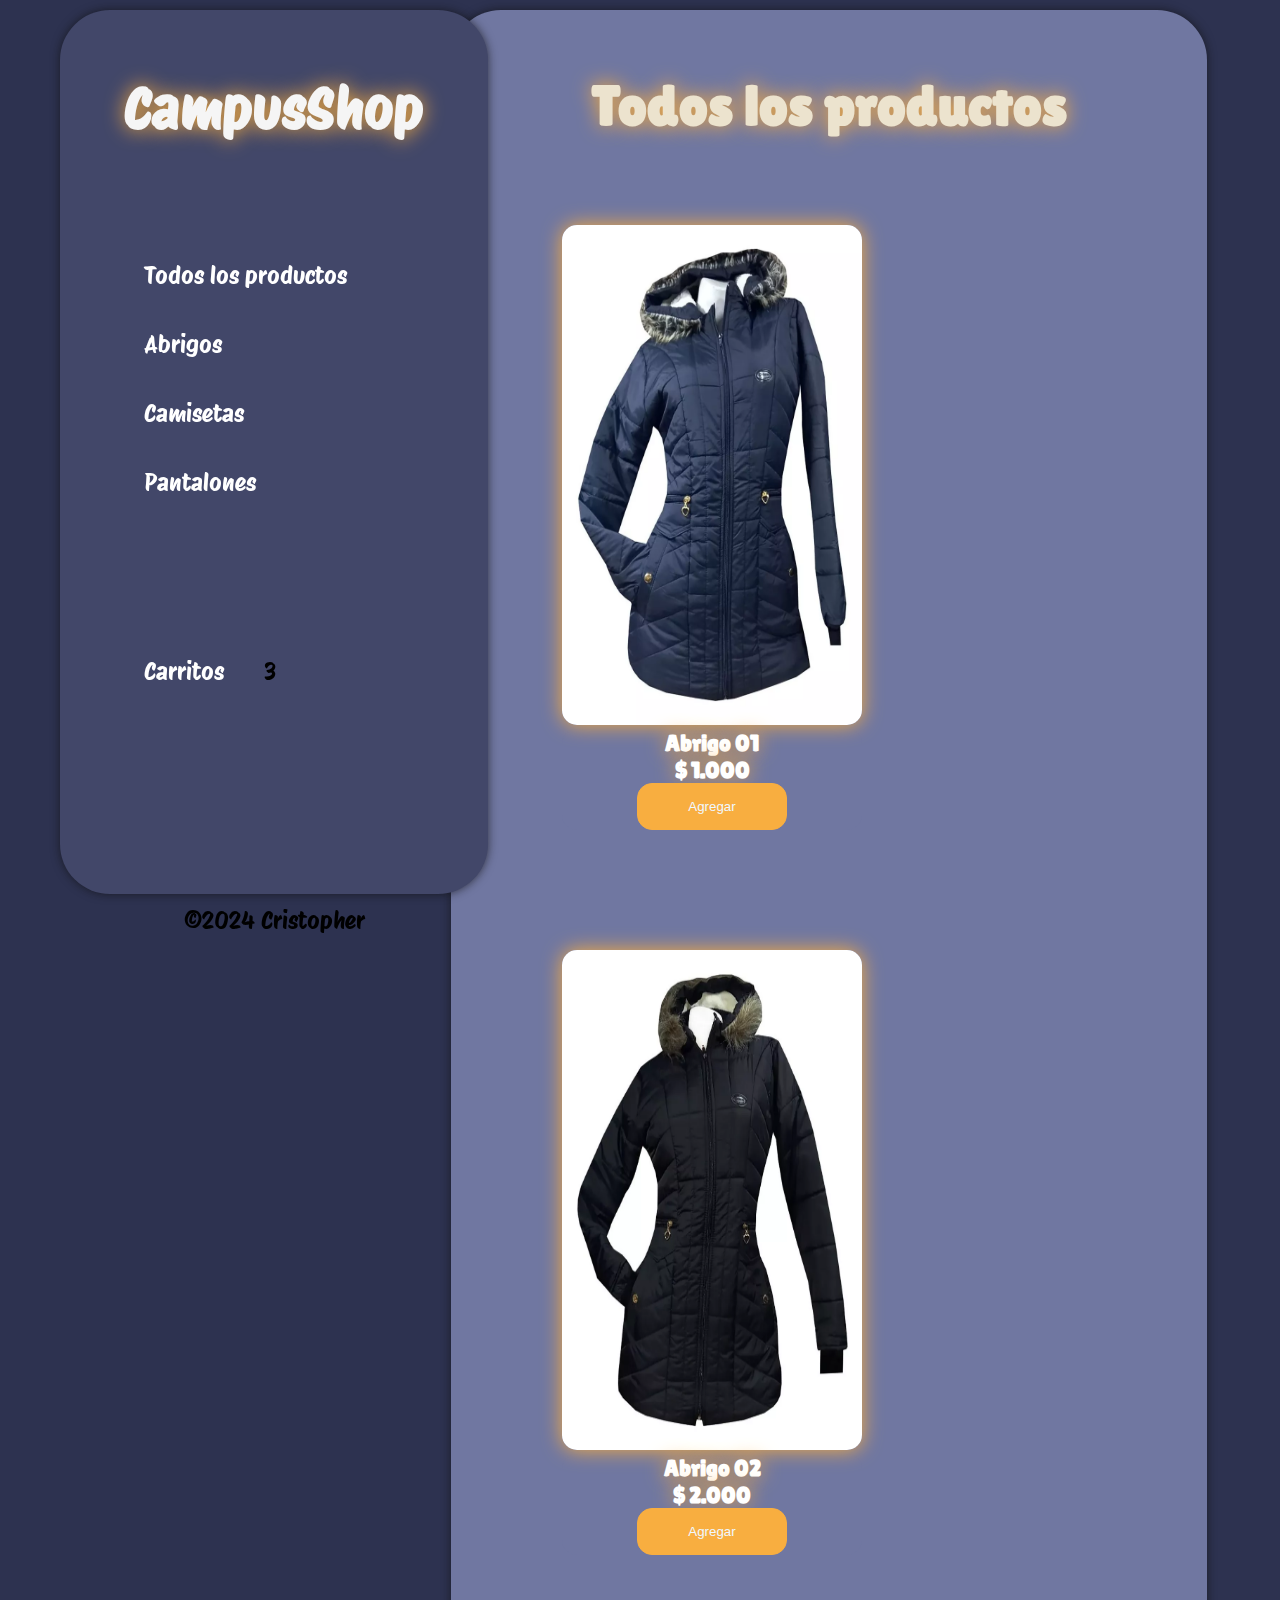
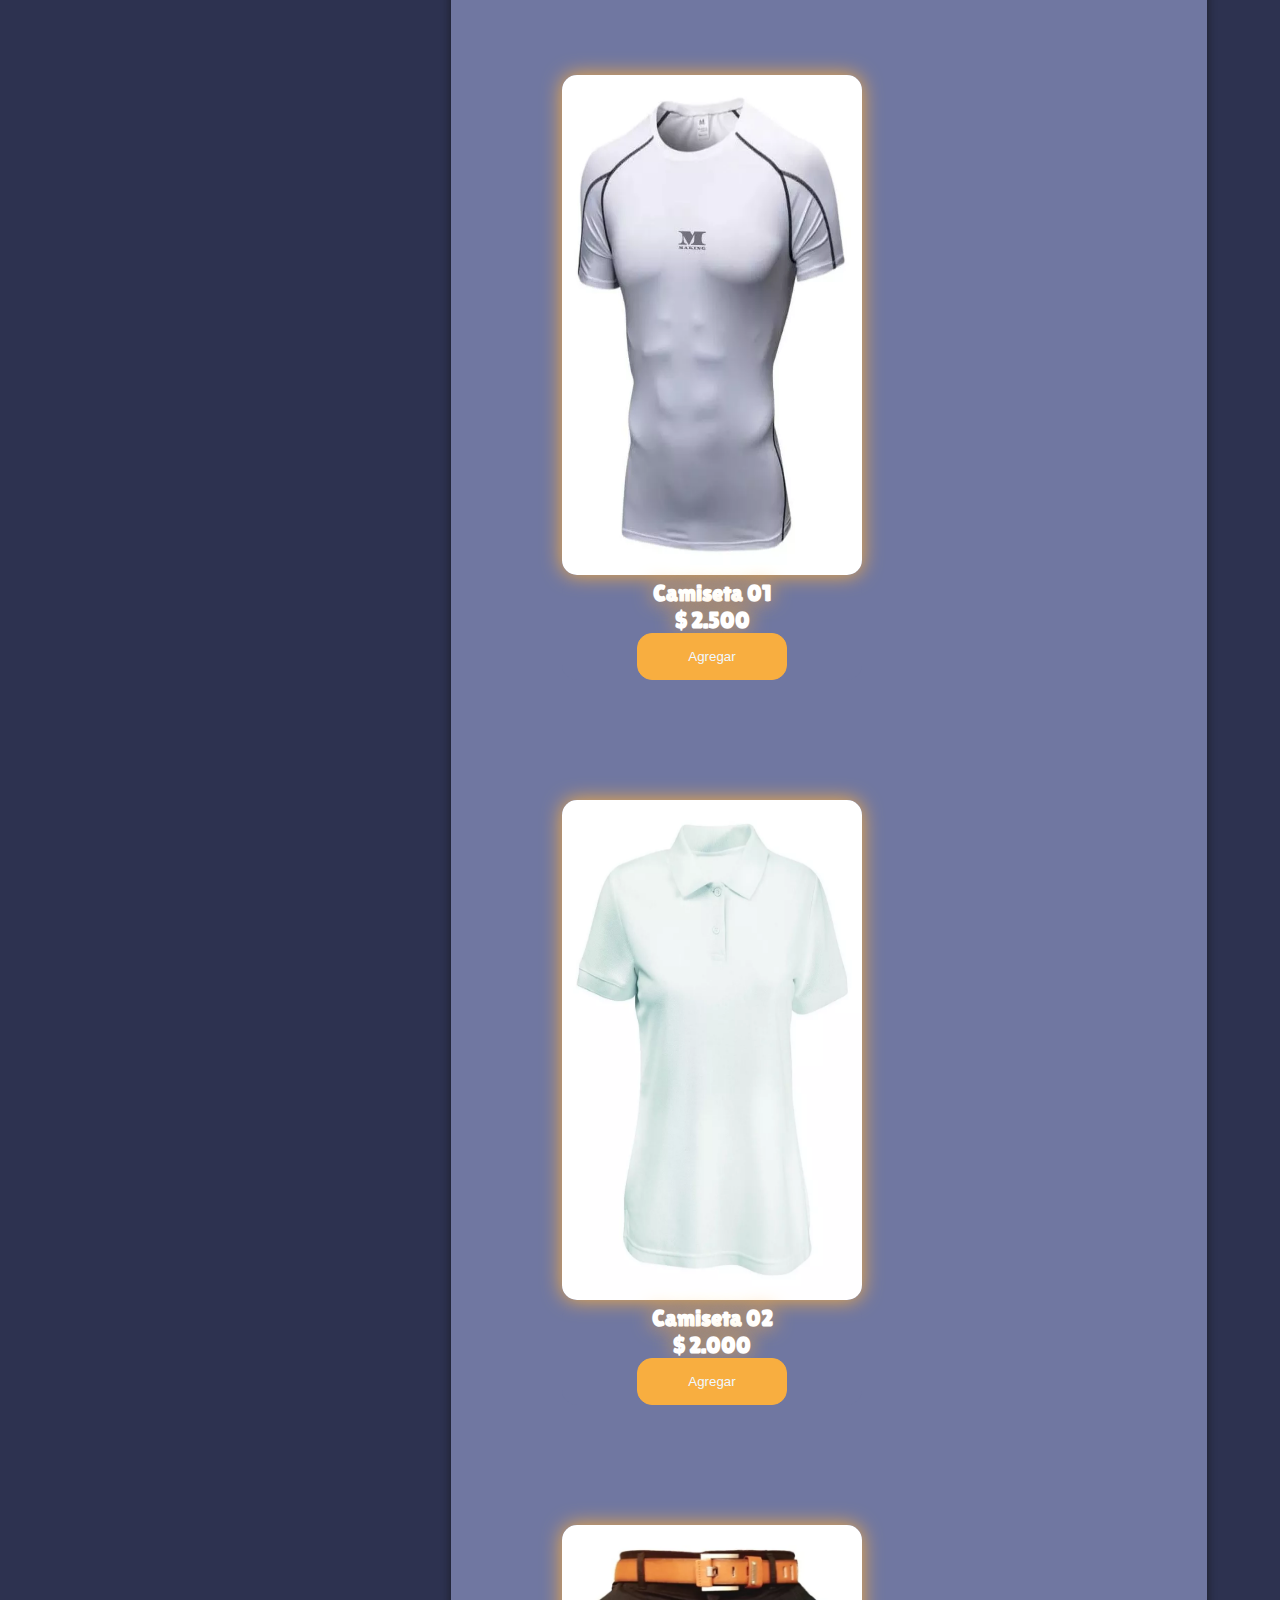
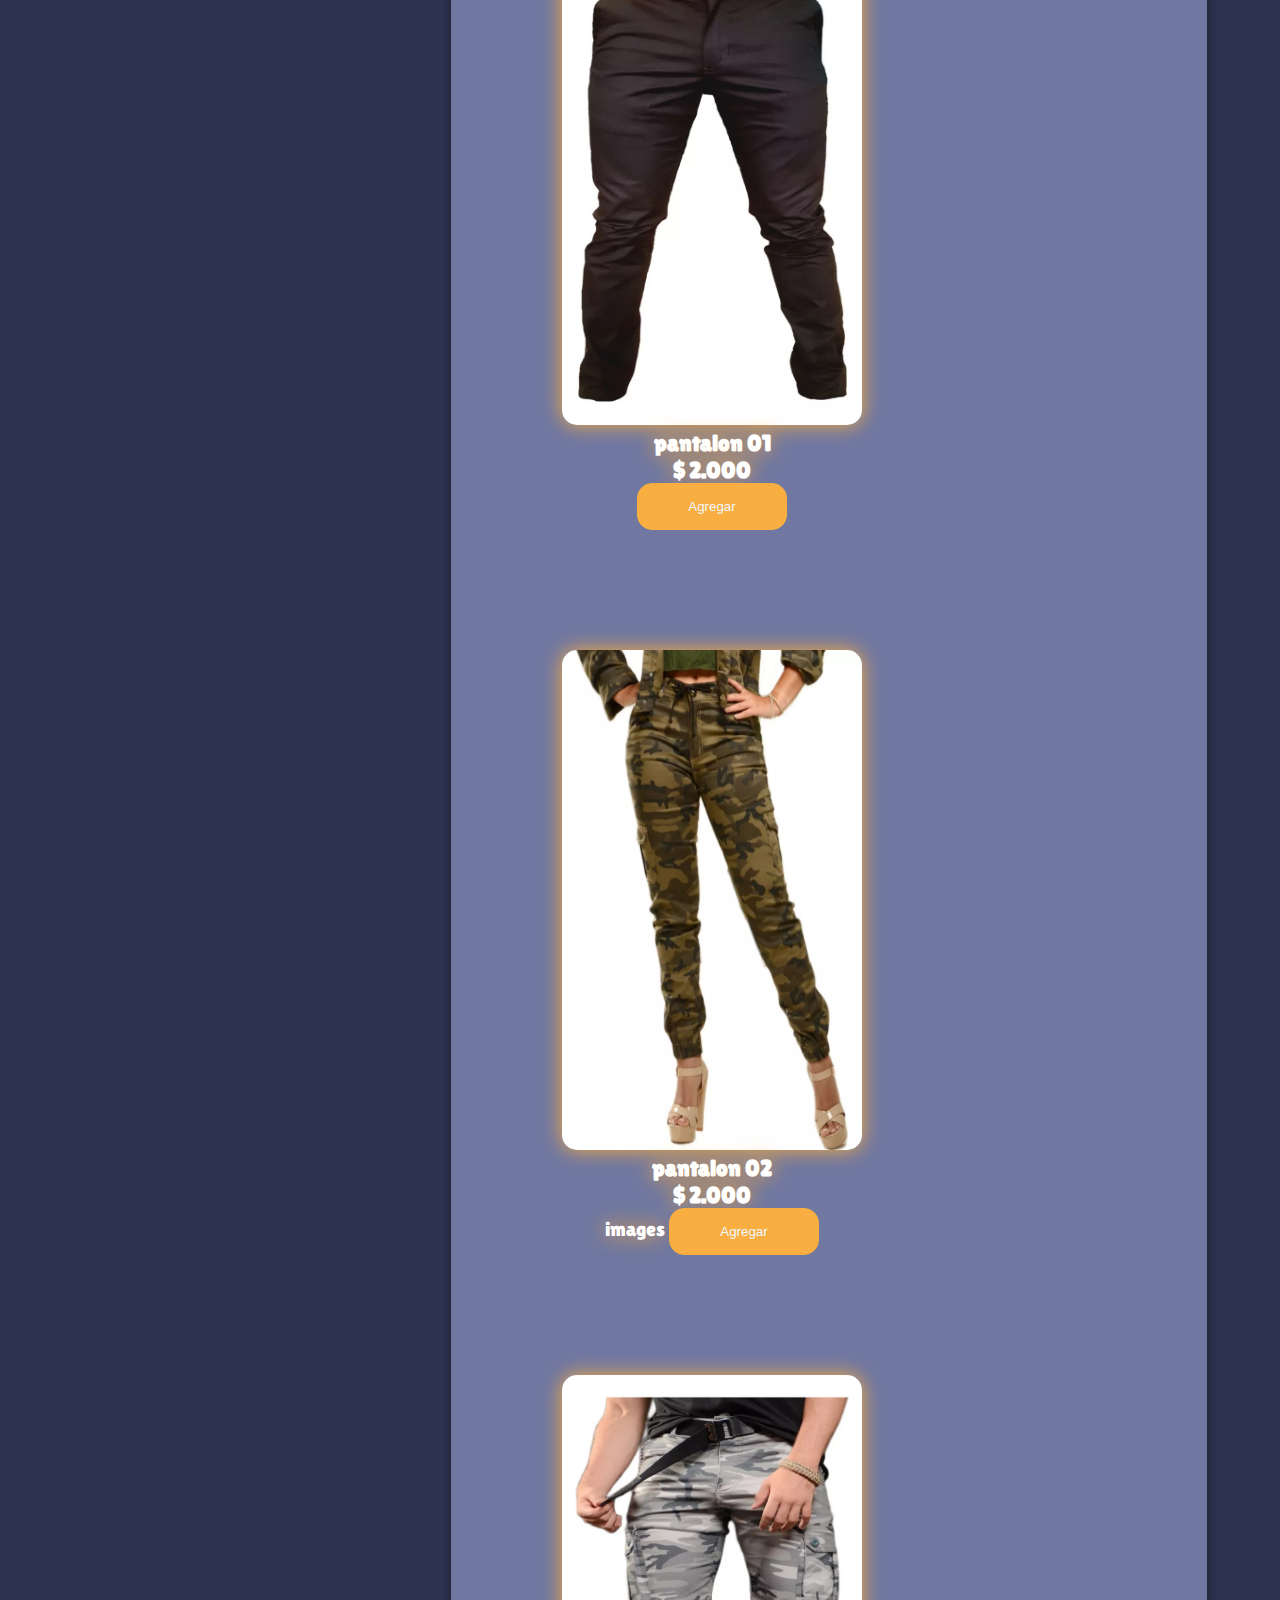
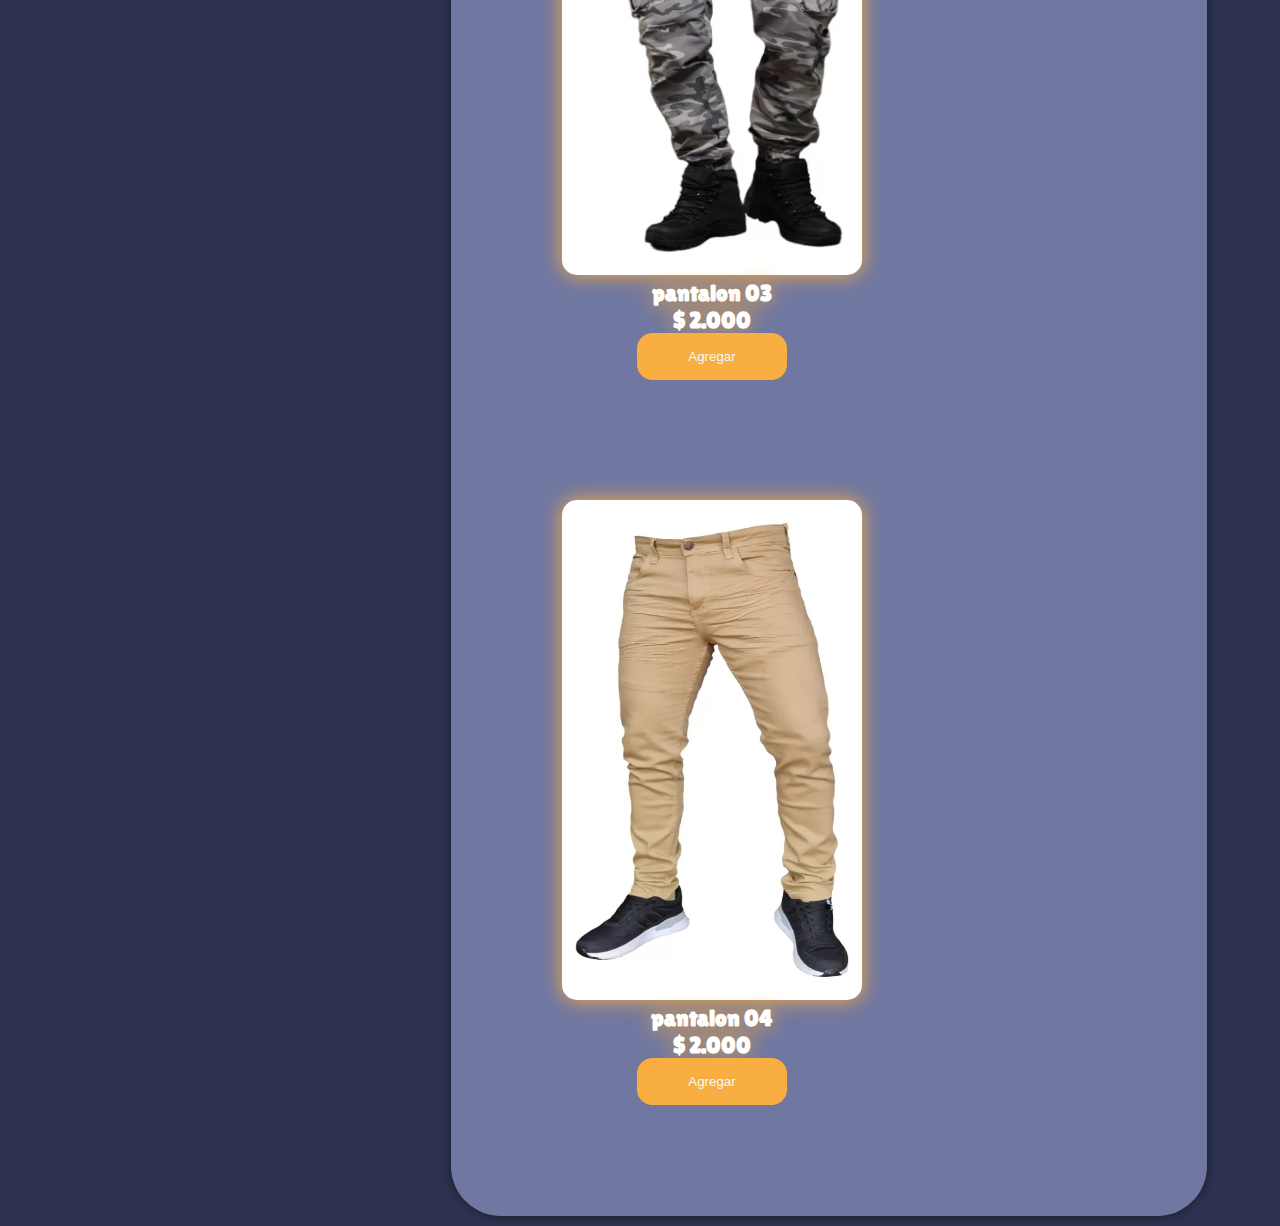
<file: index.html>
<!DOCTYPE html>
<html lang="en">
<head>
    <meta charset="UTF-8">
    <meta name="viewport" content="width=device-width, initial-scale=1.0">
    <!-- !STYLES CSS -->
    <link rel="stylesheet" href="css/styles.css">
    <!-- !FONT -->
    <link rel="preconnect" href="https://fonts.googleapis.com">
    <link rel="preconnect" href="https://fonts.gstatic.com" crossorigin>
    <link href="https://fonts.googleapis.com/css2?family=Protest+Riot&display=swap" rel="stylesheet">
    <!-- !FONT -->
    <link rel="preconnect" href="https://fonts.googleapis.com">
    <link rel="preconnect" href="https://fonts.gstatic.com" crossorigin>
    <link href="https://fonts.googleapis.com/css2?family=Lilita+One&family=Protest+Riot&display=swap" rel="stylesheet">
    <title>CampusShop</title>
</head>
<body>

    <!-- !ASIDE LEFT -->
    <section id="aside-left">
        <!--TODO: CAMPUSHOP -->
        <div class="campus-shop">
            <h1>CampusShop</h1>
            <ul class="navbar">
                <li><a href="index.html">Todos los productos</a></li>
                <li><a href="pages/coats.html">Abrigos</a></li>
                <li><a href="pages/shirts.html">Camisetas</a></li>
                <li><a href="pages/pants.html">Pantalones</a></li>
            </ul>
        </div>

        <div class="foot">
            <div class="footers">
                <ul>
                    <li><a href="pages/cart.html">Carritos</a></li>
                    <li>3</li>
                </ul>
                <p>&copy;2024 Cristopher</p><br>
            </div>
        </div>
        
    </section>

    <!-- !ALL PRODUCTS -->
    <section id="products">
        <h1>Todos los productos</h1>

        <!--TODO: ALL PRODUCT -->

        <div class="container-products all-products">

            <div class="product">
                <!-- Coats -->
                <div class="image">
                    <img src="images/abrigo01.webp" alt="abrigo">
                </div>

                <div class="text-image">
                    <h3>Abrigo 01</h3>
                    <h3>$ 1.000</h3>
                    <button>Agregar</button>
                </div>
            </div>

            <div class="product">

                <div class="image">
                    <img src="images/abrigo02.webp" alt="abrigo">
                </div>

                <div class="text-image">
                    <h3>Abrigo 02</h3>
                    <h3>$ 2.000</h3>
                    <button>Agregar</button>
                </div>
            </div>

            <!-- T-SHIRTS -->
            <div class="product">

                <div class="image">
                    <img src="images/camiseta01.webp" alt="camiseta">
                </div>

                <div class="text-image">
                    <h3>Camiseta 01</h3>
                    <h3>$ 2.500</h3>
                    <button>Agregar</button>
                </div>
            </div>

            <div class="product">

                <div class="image">
                    <img src="images/camiseta02.webp" alt="camiseta">
                </div>
                <div class="text-image">
                    <h3>Camiseta 02</h3>
                    <h3>$ 2.000</h3>
                    <button>Agregar</button>
                </div>
            </div>

            <!-- PANTS -->
            <div class="product">

                <div class="image">
                    <img src="images/pantalon01.webp" alt="pantalon">
                </div>

                <div class="text-image">
                    <h3>pantalon 01</h3>
                    <h3>$ 2.000</h3>
                    <button>Agregar</button>
                </div>
            </div>

            <div class="product">

                <div class="image">
                    <img src="images/pantalon02.webp" alt="pantalon">
                </div>

                <div class="text-image">
                    <h3>pantalon 02</h3>
                    <h3>$ 2.000</h3>images
                    <button>Agregar</button>
                </div>
            </div>

            <div class="product">

                <div class="image">
                    <img src="images/pantalon03.webp" alt="pantalon">
                </div>

                <div class="text-image">
                    <h3>pantalon 03</h3>
                    <h3>$ 2.000</h3>
                    <button>Agregar</button>
                </div>
            </div>

            <div class="product">

                <div class="image">
                    <img src="images/pantalon04.webp" alt="pantalon">
                </div>  

                <div class="text-image">
                    <h3>pantalon 04</h3>
                    <h3>$ 2.000</h3>
                    <button>Agregar</button>
                </div>
            </div>
        </div>
    </section>

    <script src="js/script.js"></script>    

</body>
</html>
</file>
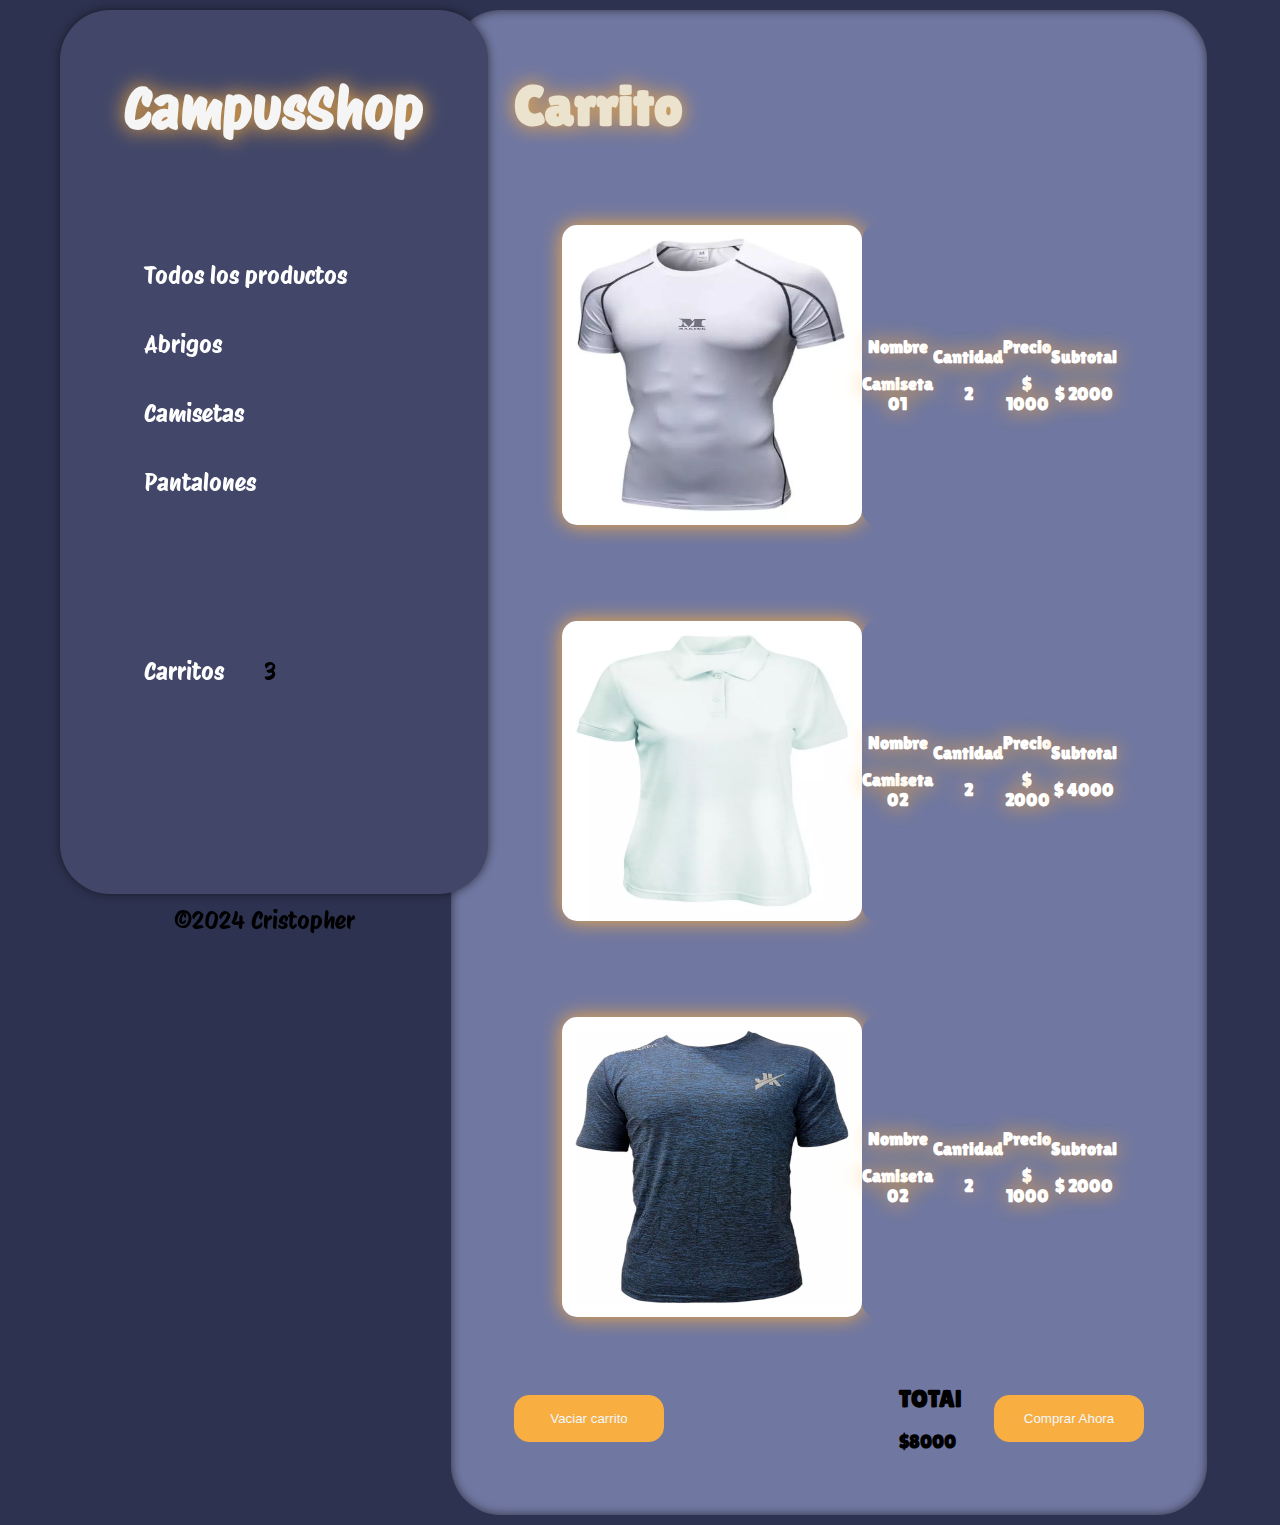
<file: pages/cart.html>
<!DOCTYPE html>
<html lang="en">
<head>
    <meta charset="UTF-8">
    <meta name="viewport" content="width=device-width, initial-scale=1.0">
    <!-- !STYLES CSS -->
    <link rel="stylesheet" href="../css/carrito.css">
    <!-- !FONT -->
    <link rel="preconnect" href="https://fonts.googleapis.com">
    <link rel="preconnect" href="https://fonts.gstatic.com" crossorigin>
    <link href="https://fonts.googleapis.com/css2?family=Protest+Riot&display=swap" rel="stylesheet">
    <!-- !FONT -->
    <link rel="preconnect" href="https://fonts.googleapis.com">
    <link rel="preconnect" href="https://fonts.gstatic.com" crossorigin>
    <link href="https://fonts.googleapis.com/css2?family=Lilita+One&family=Protest+Riot&display=swap" rel="stylesheet">
    <title>CampusShop</title>
</head>
<body>

    <!-- !ASIDE LEFT -->
    <section id="aside-left">
        <!--TODO: CAMPUSHOP -->
        <div class="campus-shop">
            <h1>CampusShop</h1>
            <ul class="navbar">
                <li><a href="../index.html">Todos los productos</a></li>
                <li><a href="coats.html">Abrigos</a></li>
                <li><a href="shirts.html">Camisetas</a></li>
                <li><a href="pants.html">Pantalones</a></li>
            </ul>
        </div>

        <div class="foot">
            <div class="footers">
                <ul>
                    <li><a href="cart.html">Carritos</a></li>
                    <li>3</li>
                </ul>
                <p>&copy;2024 Cristopher</p>
            </div>
        </div>
    </section>

    <!-- !ALL PRODUCTS -->
    <section id="products">
        <h1>Carrito</h1>

        <!--TODO: ALL PRODUCT -->

        <div class="container-products all-products">

            <div class="product">
                <!-- Cart -->
                <div class="image">
                    <img src="../images/camiseta01.webp" alt="camiseta">
                </div>

                <div class="text-image">
                    <div class="name">
                        <h3>Nombre</h3><br>
                        <h3>Camiseta 01</h3>
                    </div>
                    <div class="cantidad">
                        <h3>Cantidad</h3><br>
                        <h3>2</h3>
                    </div>
                    <div class="precio">
                        <h3>Precio</h3><br>
                        <h3>$ 1000</h3>
                    </div>
                    <div class="subtotal">
                        <h3>Subtotal</h3><br>
                        <h3>$ 2000</h3>
                    </div>
                </div>
            </div>

            <div class="product">

                <div class="image">
                    <img src="../images/camiseta02.webp" alt="camiseta">
                </div>

                <div class="text-image">
                    <div class="name">
                        <h3>Nombre</h3><br>
                        <h3>Camiseta 02</h3>
                    </div>
                    <div class="cantidad">
                        <h3>Cantidad</h3><br>
                        <h3>2</h3>
                    </div>
                    <div class="precio">
                        <h3>Precio</h3><br>
                        <h3>$ 2000</h3>
                    </div>
                    <div class="subtotal">
                        <h3>Subtotal</h3><br>
                        <h3>$ 4000</h3>
                    </div>
                </div>
            </div>

            <div class="product">

                <div class="image">
                    <img src="../images/camiseta03.webp" alt="camiseta">
                </div>

                <div class="text-image">
                    <div class="name">
                        <h3>Nombre</h3><br>
                        <h3>Camiseta 02</h3>
                    </div>
                    <div class="cantidad">
                        <h3>Cantidad</h3><br>
                        <h3>2</h3>
                    </div>
                    <div class="precio">
                        <h3>Precio</h3><br>
                        <h3>$ 1000</h3>
                    </div>
                    <div class="subtotal">
                        <h3>Subtotal</h3><br>
                        <h3>$ 2000</h3>
                    </div>
                </div>
            </div>

        </div>
        <div class="foot">

            <div class="empty">
                <button>Vaciar carrito</button>
            </div>

            <div class="total">
                <div class="costo">
                    <h2>TOTAl</h2><br>
                    <h3>$8000</h3>
                </div>

                <div class="buy">
                    <button>Comprar Ahora</button>
                </div>
            </div>
        </div>
    </section>
    <script src="../js/script.js"></script>
</body>
</html>
</file>
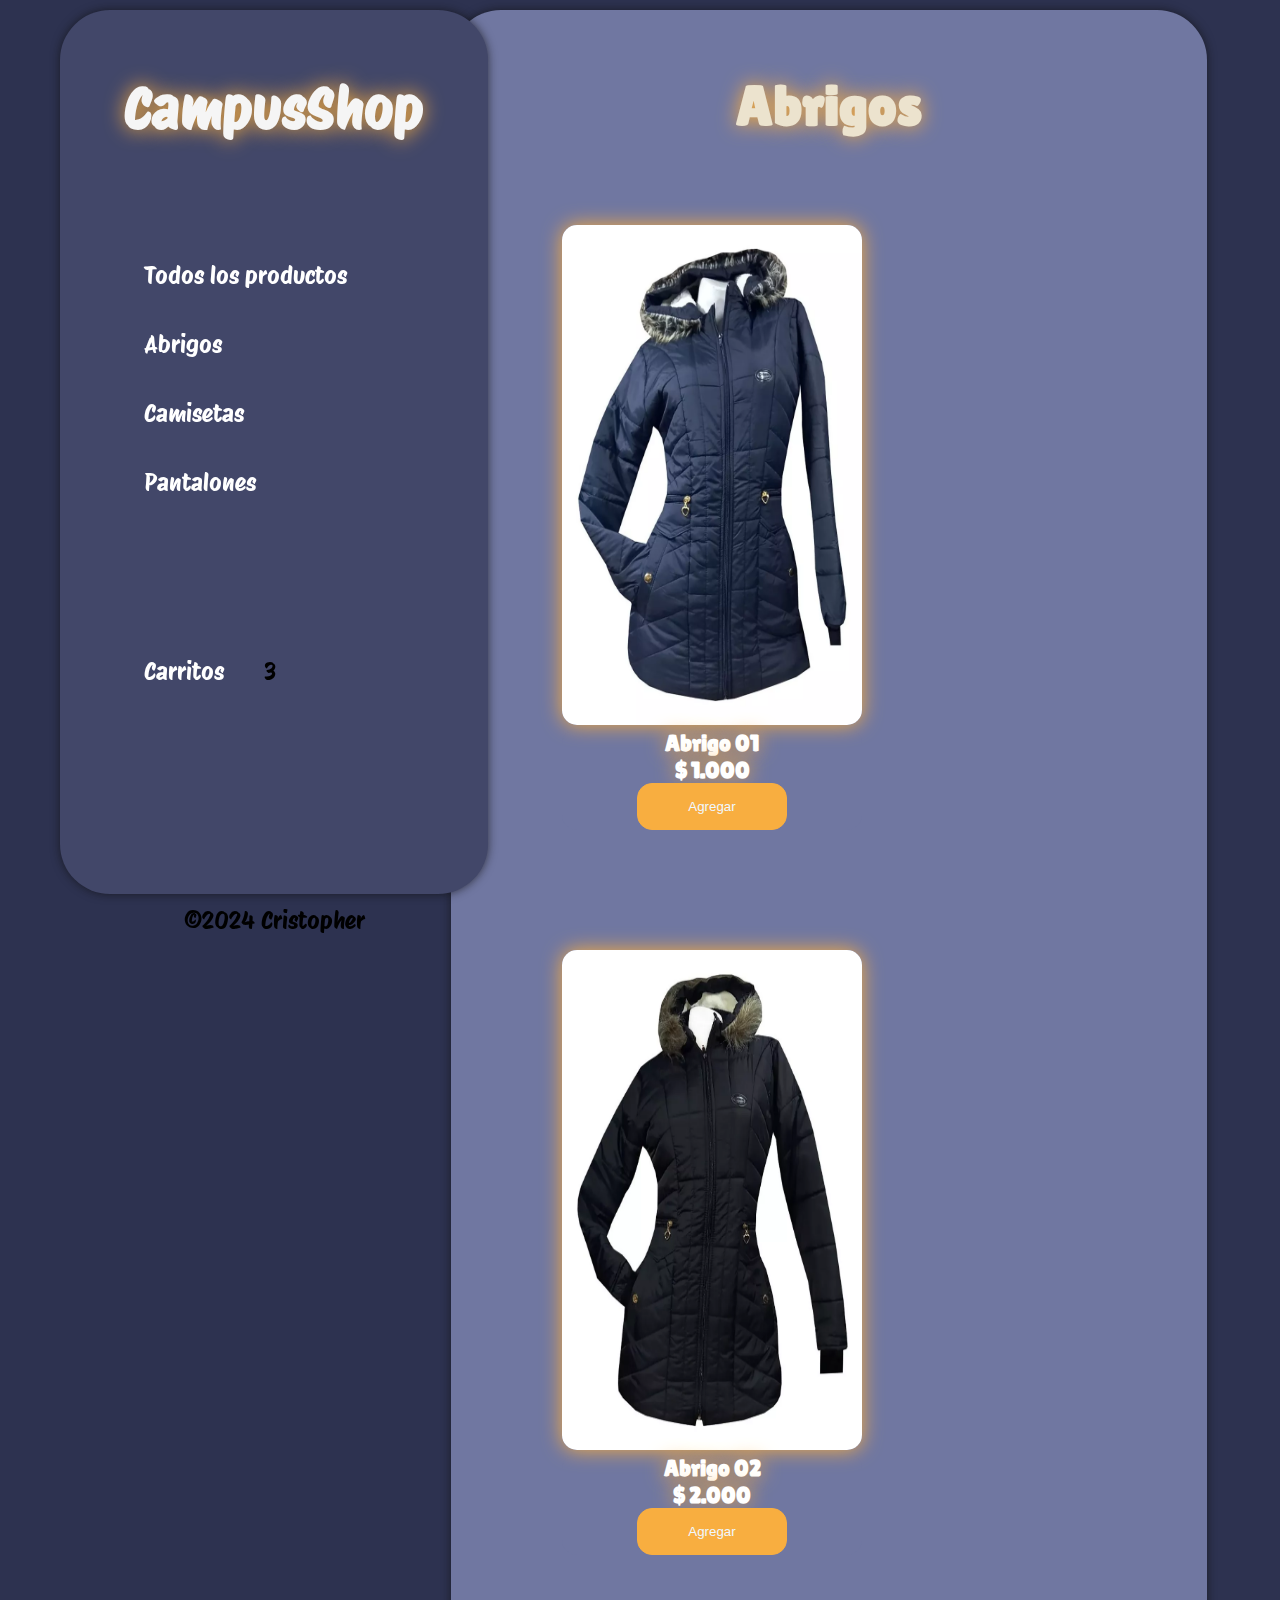
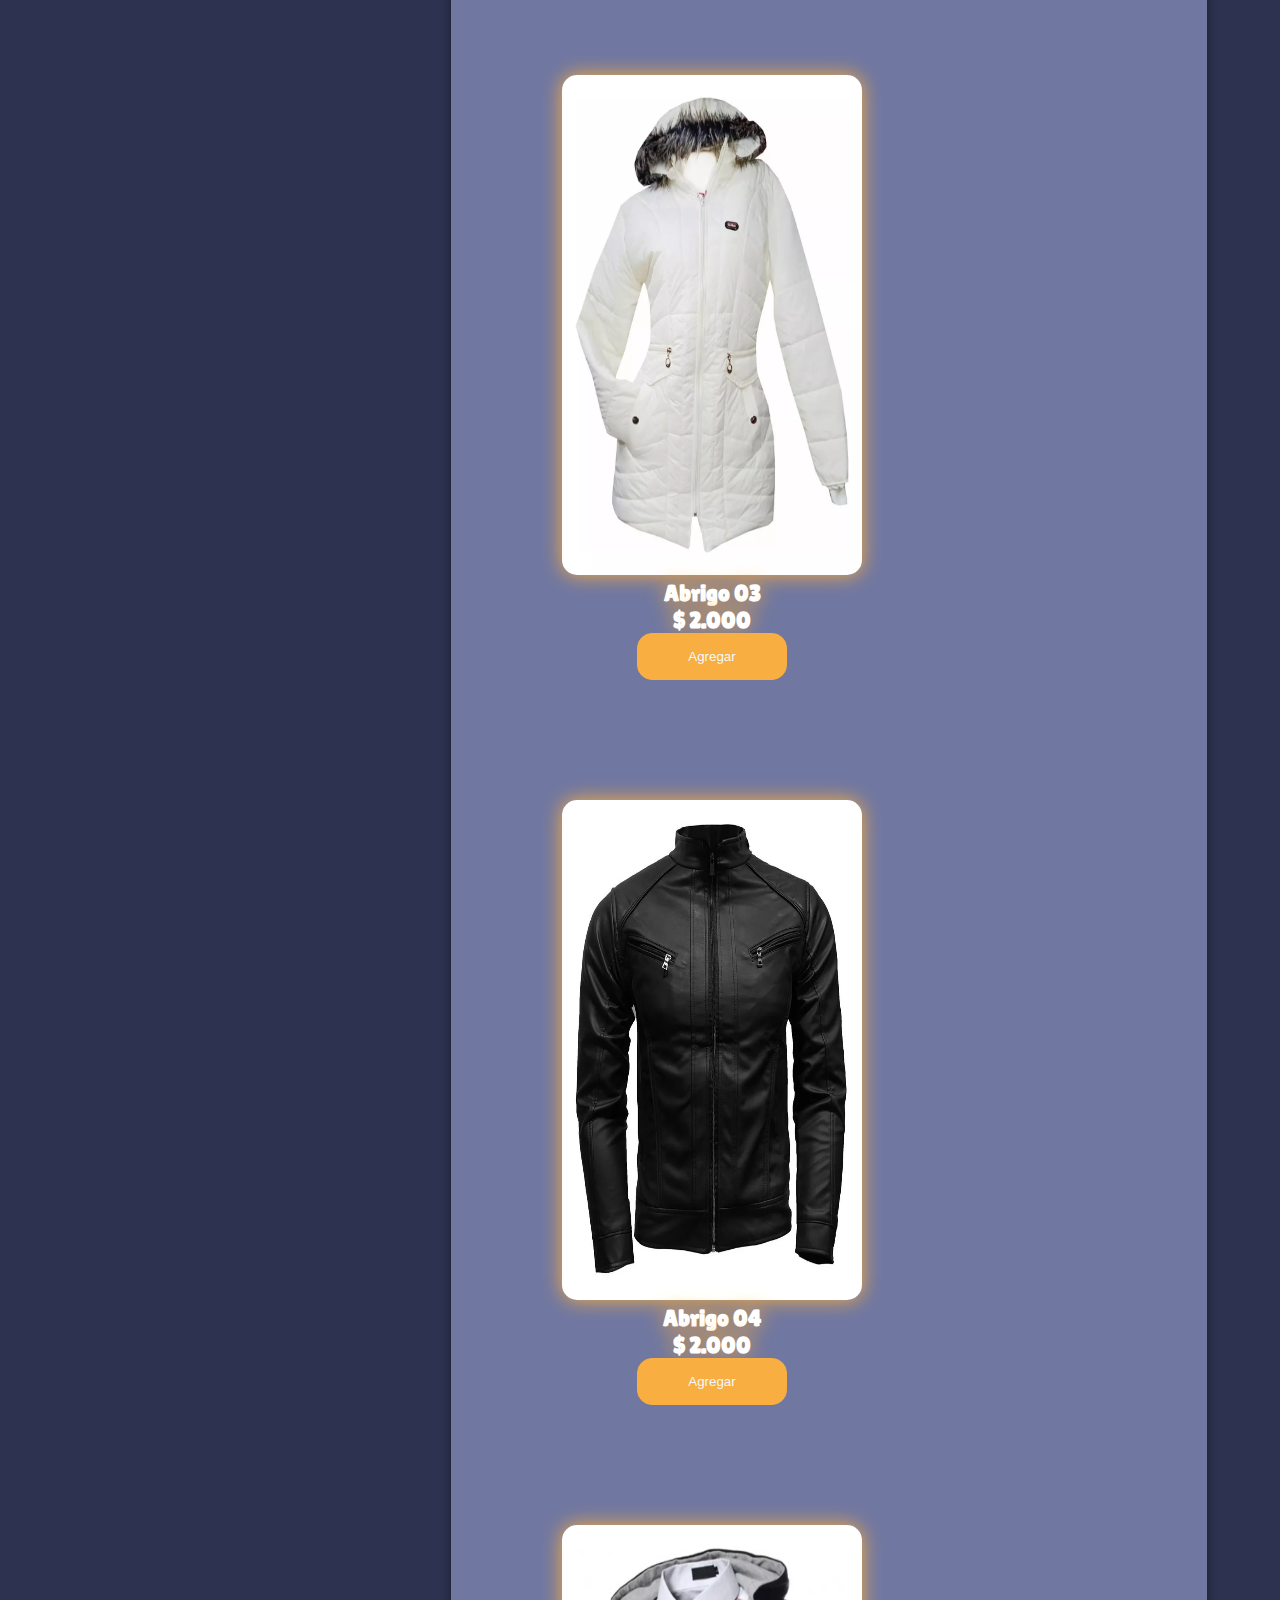
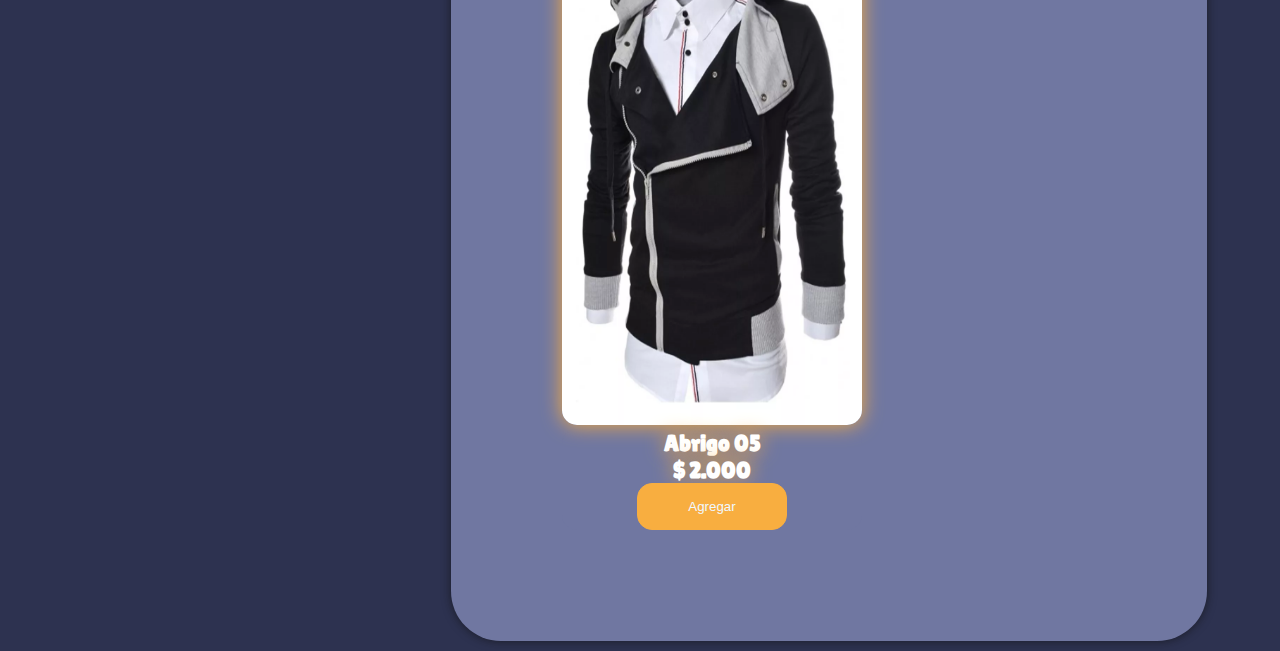
<file: pages/coats.html>
<!DOCTYPE html>
<html lang="en">
<head>
    <meta charset="UTF-8">
    <meta name="viewport" content="width=device-width, initial-scale=1.0">
    <!-- !STYLES CSS -->
    <link rel="stylesheet" href="../css/styles.css">
    <!-- !FONT -->
    <link rel="preconnect" href="https://fonts.googleapis.com">
    <link rel="preconnect" href="https://fonts.gstatic.com" crossorigin>
    <link href="https://fonts.googleapis.com/css2?family=Protest+Riot&display=swap" rel="stylesheet">
    <!-- !FONT -->
    <link rel="preconnect" href="https://fonts.googleapis.com">
    <link rel="preconnect" href="https://fonts.gstatic.com" crossorigin>
    <link href="https://fonts.googleapis.com/css2?family=Lilita+One&family=Protest+Riot&display=swap" rel="stylesheet">
    <title>CampusShop</title>
</head>
<body>

    <!-- !ASIDE LEFT -->
    <section id="aside-left">
        <!--TODO: CAMPUSHOP -->
        <div class="campus-shop">
            <h1>CampusShop</h1>
            <ul class="navbar">
                <li><a href="../index.html">Todos los productos</a></li>
                <li><a href="coats.html">Abrigos</a></li>
                <li><a href="shirts.html">Camisetas</a></li>
                <li><a href="pants.html">Pantalones</a></li>
            </ul>
        </div>

        <div class="foot">
            <div class="footers">
                <ul>
                    <li><a href="cart.html">Carritos</a></li>
                    <li>3</li>
                </ul>
                <p>&copy;2024 Cristopher</p>
            </div>
        </div>
    </section>

    <!-- !ALL PRODUCTS -->
    <section id="products">
        <h1>Abrigos</h1>

        <!--TODO: ALL PRODUCT -->

        <div class="container-products all-products">

            <div class="product">
                <!-- Coats -->
                <div class="image">
                    <img src="../images/abrigo01.webp" alt="abrigo">
                </div>

                <div class="text-image">
                    <h3>Abrigo 01</h3>
                    <h3>$ 1.000</h3>
                    <button>Agregar</button>
                </div>
            </div>

            <div class="product">

                <div class="image">
                    <img src="../images/abrigo02.webp" alt="abrigo">
                </div>

                <div class="text-image">
                    <h3>Abrigo 02</h3>
                    <h3>$ 2.000</h3>
                    <button>Agregar</button>
                </div>
            </div>

            <div class="product">

                <div class="image">
                    <img src="../images/abrigo03.webp" alt="abrigo">
                </div>

                <div class="text-image">
                    <h3>Abrigo 03</h3>
                    <h3>$ 2.000</h3>
                    <button>Agregar</button>
                </div>
            </div>

            <div class="product">

                <div class="image">
                    <img src="../images/abrigo04.webp" alt="abrigo">
                </div>

                <div class="text-image">
                    <h3>Abrigo 04</h3>
                    <h3>$ 2.000</h3>
                    <button>Agregar</button>
                </div>
            </div>

            <div class="product">

                <div class="image">
                    <img src="../images/abrigo05.webp" alt="abrigo">
                </div>

                <div class="text-image">
                    <h3>Abrigo 05</h3>
                    <h3>$ 2.000</h3>
                    <button>Agregar</button>
                </div>
            </div>

        </div>
    </section>
    <script src="../js/script.js"></script>
</body>
</html>
</file>
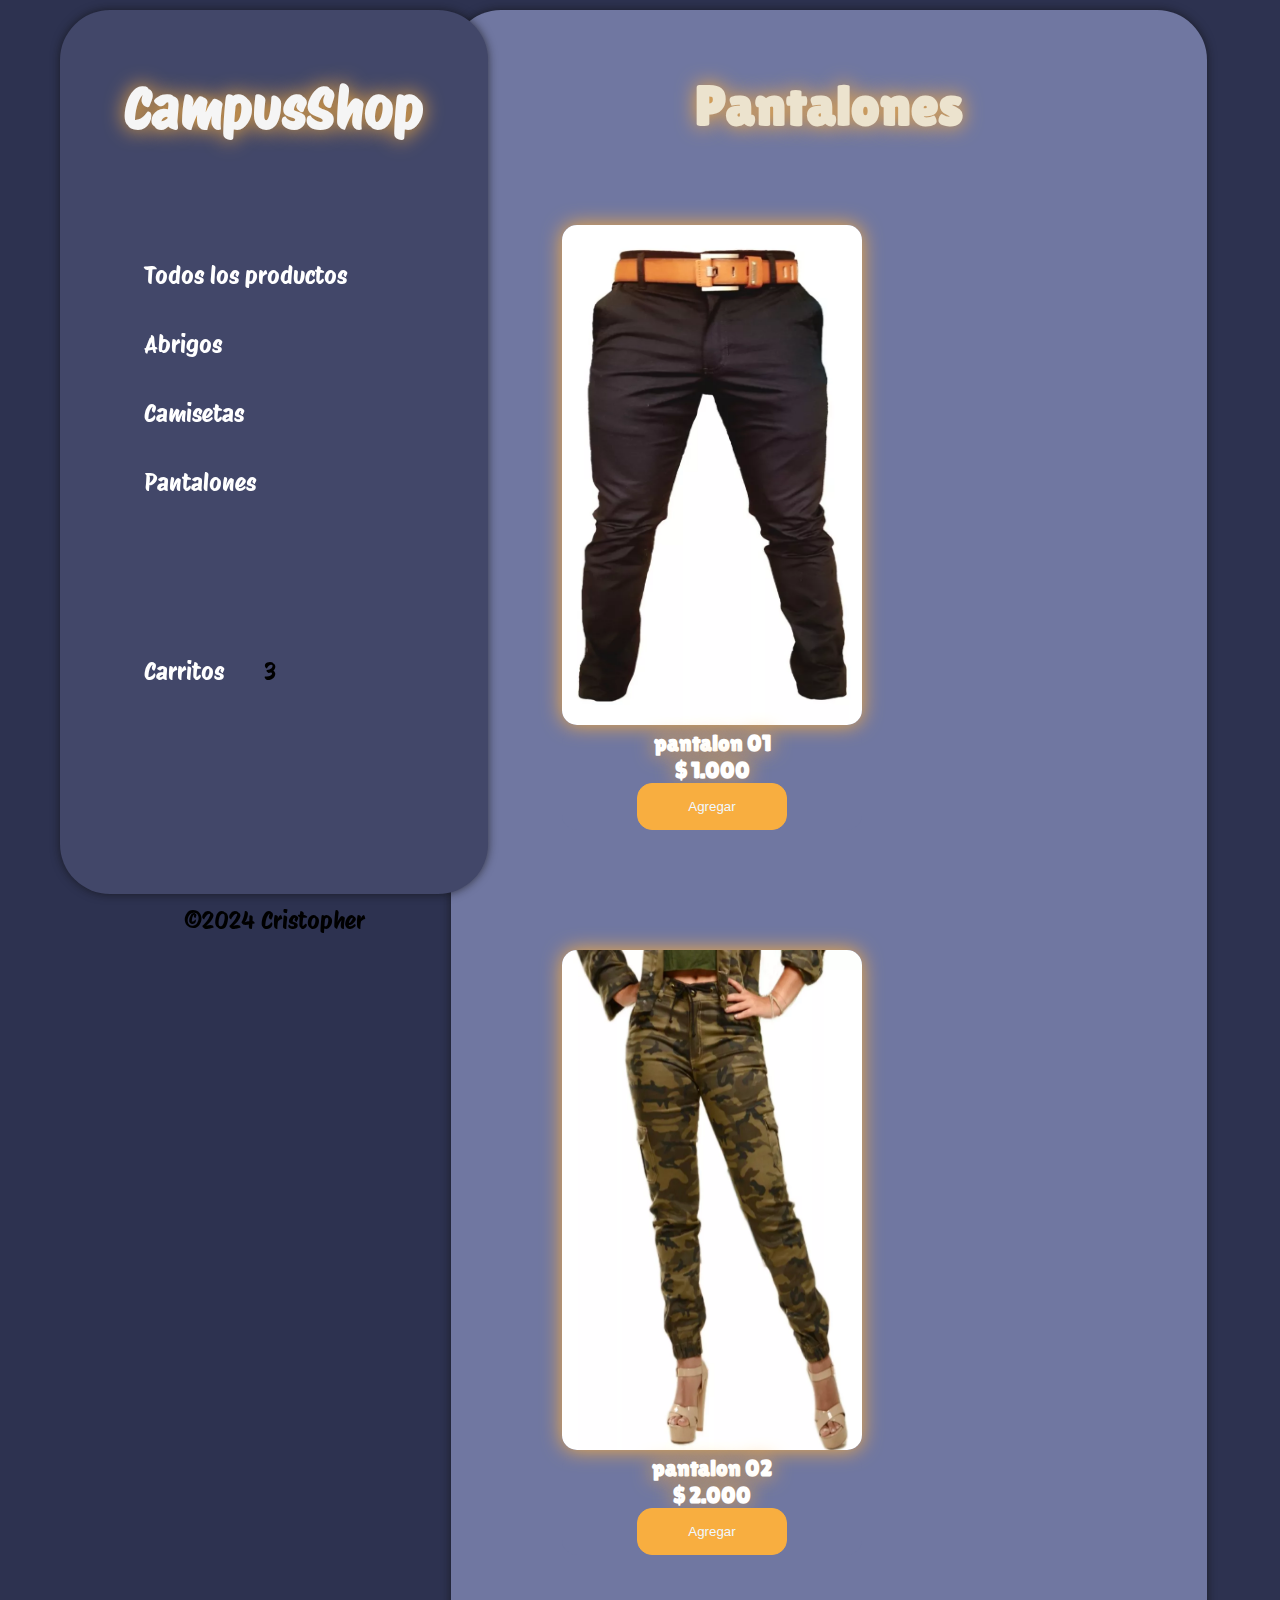
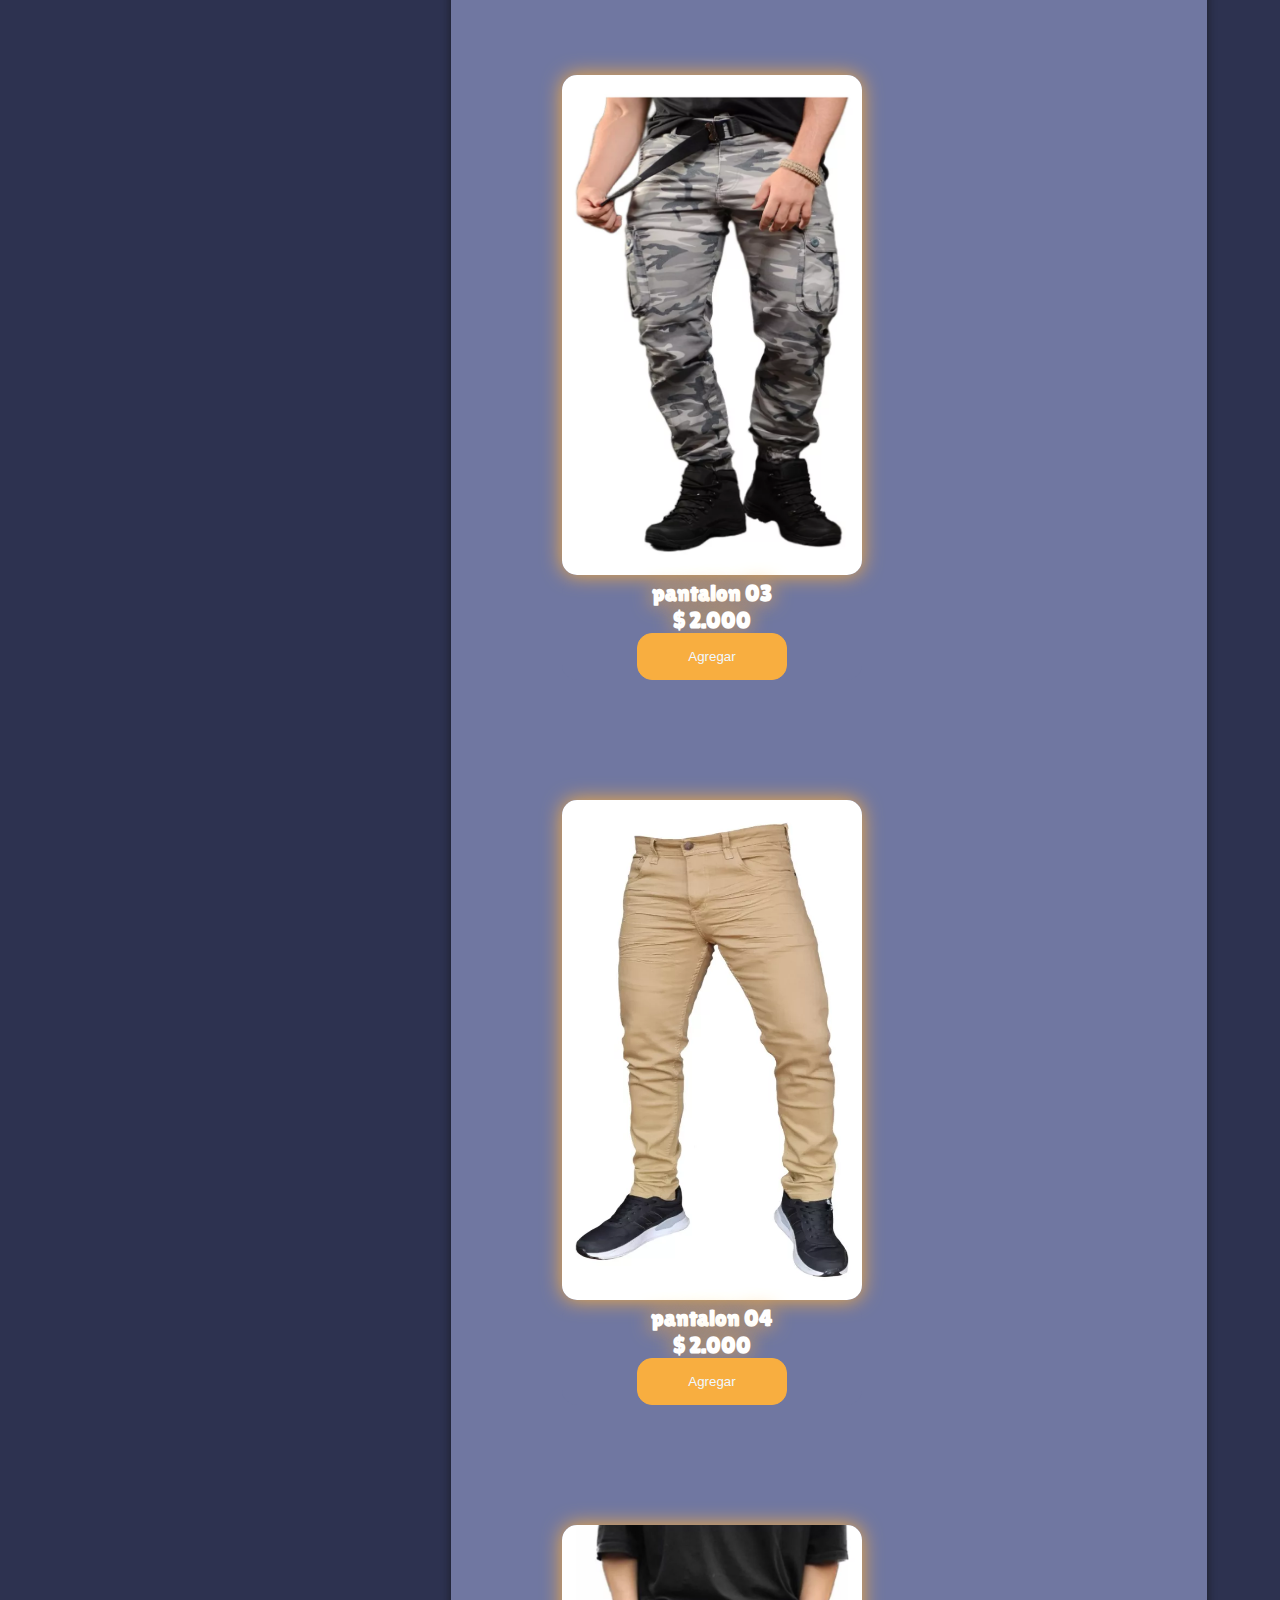
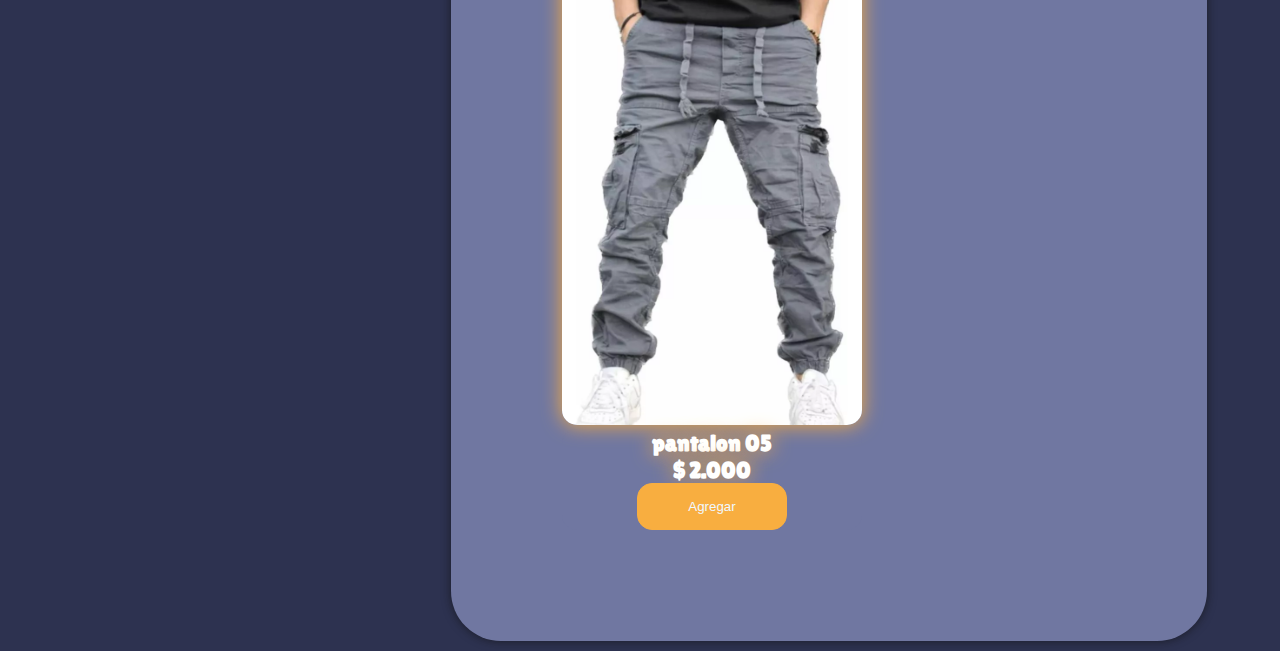
<file: pages/pants.html>
<!DOCTYPE html>
<html lang="en">
<head>
    <meta charset="UTF-8">
    <meta name="viewport" content="width=device-width, initial-scale=1.0">
    <!-- !STYLES CSS -->
    <link rel="stylesheet" href="../css/styles.css">
    <!-- !FONT -->
    <link rel="preconnect" href="https://fonts.googleapis.com">
    <link rel="preconnect" href="https://fonts.gstatic.com" crossorigin>
    <link href="https://fonts.googleapis.com/css2?family=Protest+Riot&display=swap" rel="stylesheet">
    <!-- !FONT -->
    <link rel="preconnect" href="https://fonts.googleapis.com">
    <link rel="preconnect" href="https://fonts.gstatic.com" crossorigin>
    <link href="https://fonts.googleapis.com/css2?family=Lilita+One&family=Protest+Riot&display=swap" rel="stylesheet">
    <title>CampusShop</title>
</head>
<body>

    <!-- !ASIDE LEFT -->
    <section id="aside-left">
        <!--TODO: CAMPUSHOP -->
        <div class="campus-shop">
            <h1>CampusShop</h1>
            <ul class="navbar">
                <li><a href="../index.html">Todos los productos</a></li>
                <li><a href="coats.html">Abrigos</a></li>
                <li><a href="shirts.html">Camisetas</a></li>
                <li><a href="pants.html">Pantalones</a></li>
            </ul>
        </div>

        <div class="foot">
            <div class="footers">
                <ul>
                    <li><a href="cart.html">Carritos</a></li>
                    <li>3</li>
                </ul>
                <p>&copy;2024 Cristopher</p>
            </div>
        </div>
    </section>

    <!-- !ALL PRODUCTS -->
    <section id="products">
        <h1>Pantalones</h1>

        <!--TODO: ALL PRODUCT -->

        <div class="container-products all-products">

            <div class="product">
                <!-- SHIRTS -->
                <div class="image">
                    <img src="../images/pantalon01.webp" alt="pantalon">
                </div>

                <div class="text-image">
                    <h3>pantalon 01</h3>
                    <h3>$ 1.000</h3>
                    <button>Agregar</button>
                </div>
            </div>

            <div class="product">

                <div class="image">
                    <img src="../images/pantalon02.webp" alt="pantalon">
                </div>

                <div class="text-image">
                    <h3>pantalon 02</h3>
                    <h3>$ 2.000</h3>
                    <button>Agregar</button>
                </div>
            </div>

            <div class="product">

                <div class="image">
                    <img src="../images/pantalon03.webp" alt="pantalon">
                </div>

                <div class="text-image">
                    <h3>pantalon 03</h3>
                    <h3>$ 2.000</h3>
                    <button>Agregar</button>
                </div>
            </div>

            <div class="product">

                <div class="image">
                    <img src="../images/pantalon04.webp" alt="pantalon">
                </div>

                <div class="text-image">
                    <h3>pantalon 04</h3>
                    <h3>$ 2.000</h3>
                    <button>Agregar</button>
                </div>
            </div>

            <div class="product">

                <div class="image">
                    <img src="../images/pantalon05.webp" alt="pantalon">
                </div>

                <div class="text-image">
                    <h3>pantalon 05</h3>
                    <h3>$ 2.000</h3>
                    <button>Agregar</button>
                </div>
            </div>

        </div>
    </section>
    <script src="../js/script.js"></script>
</body>
</html>
</file>
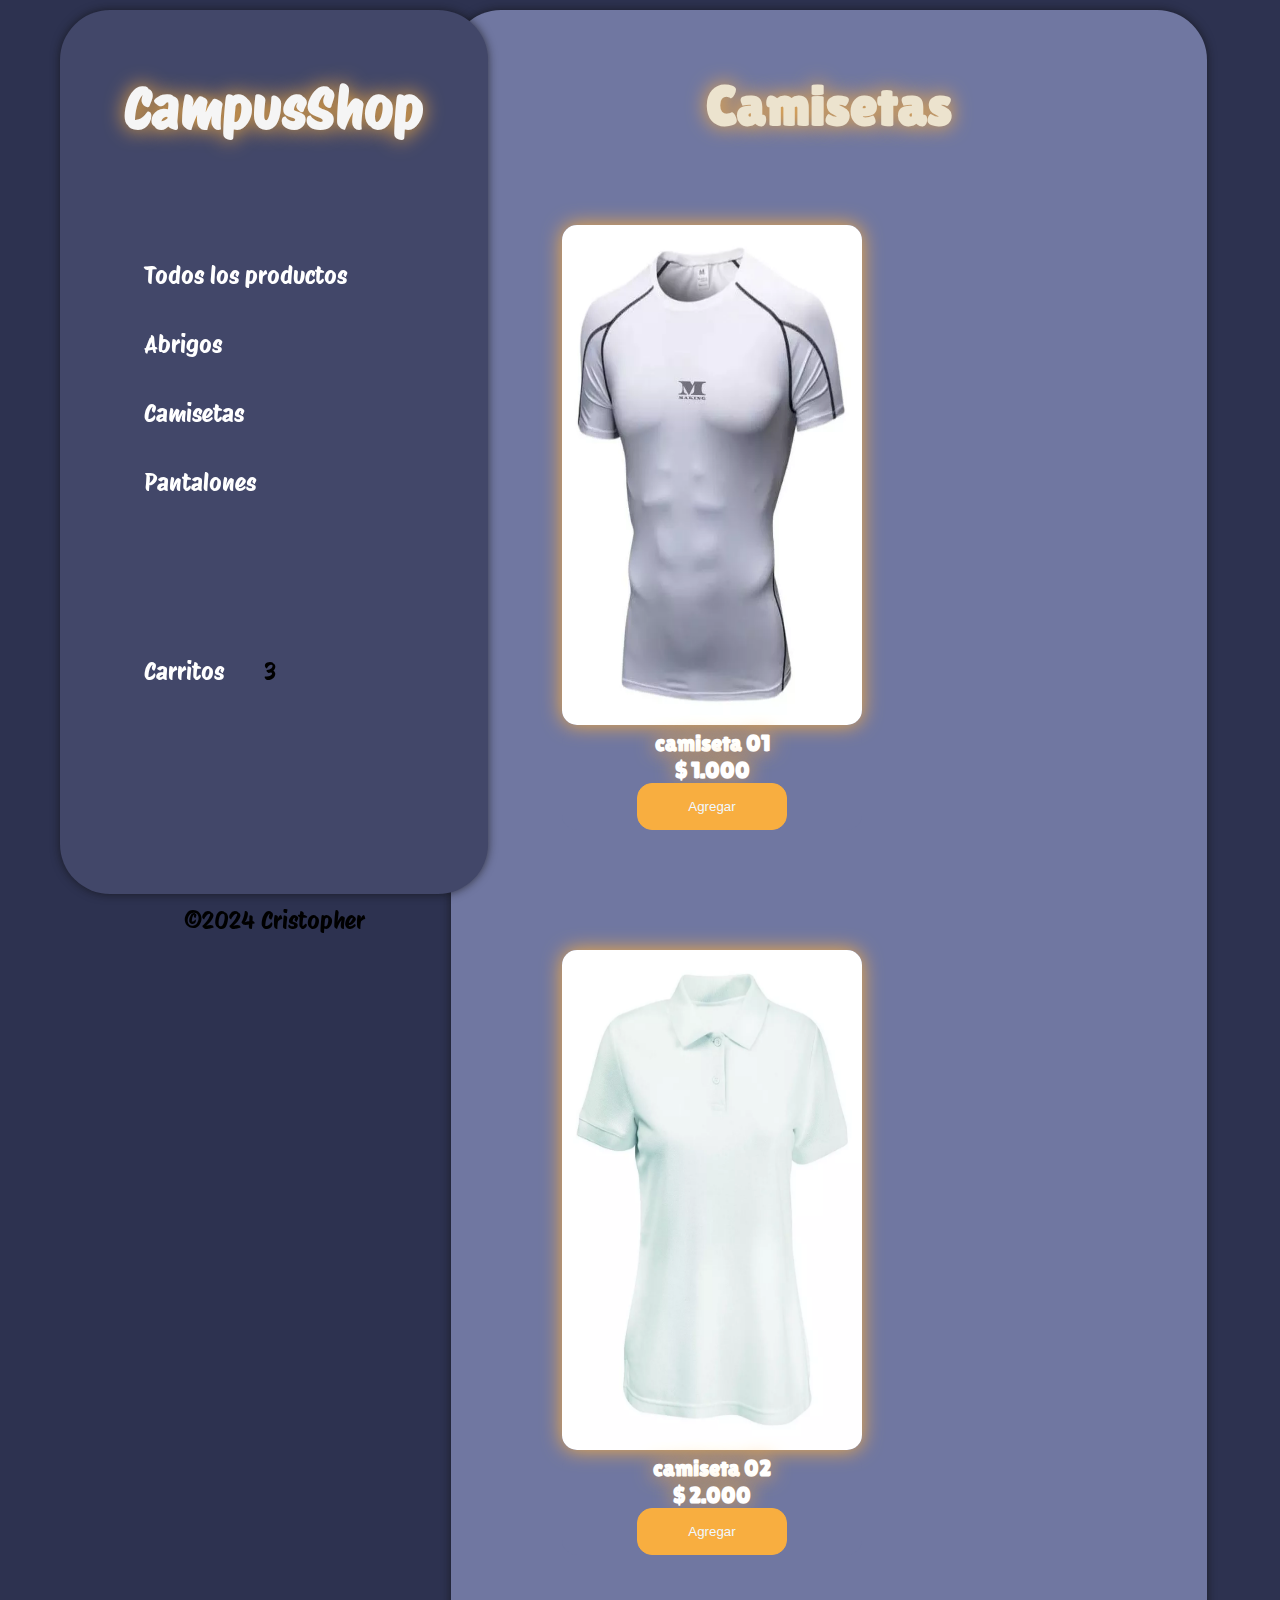
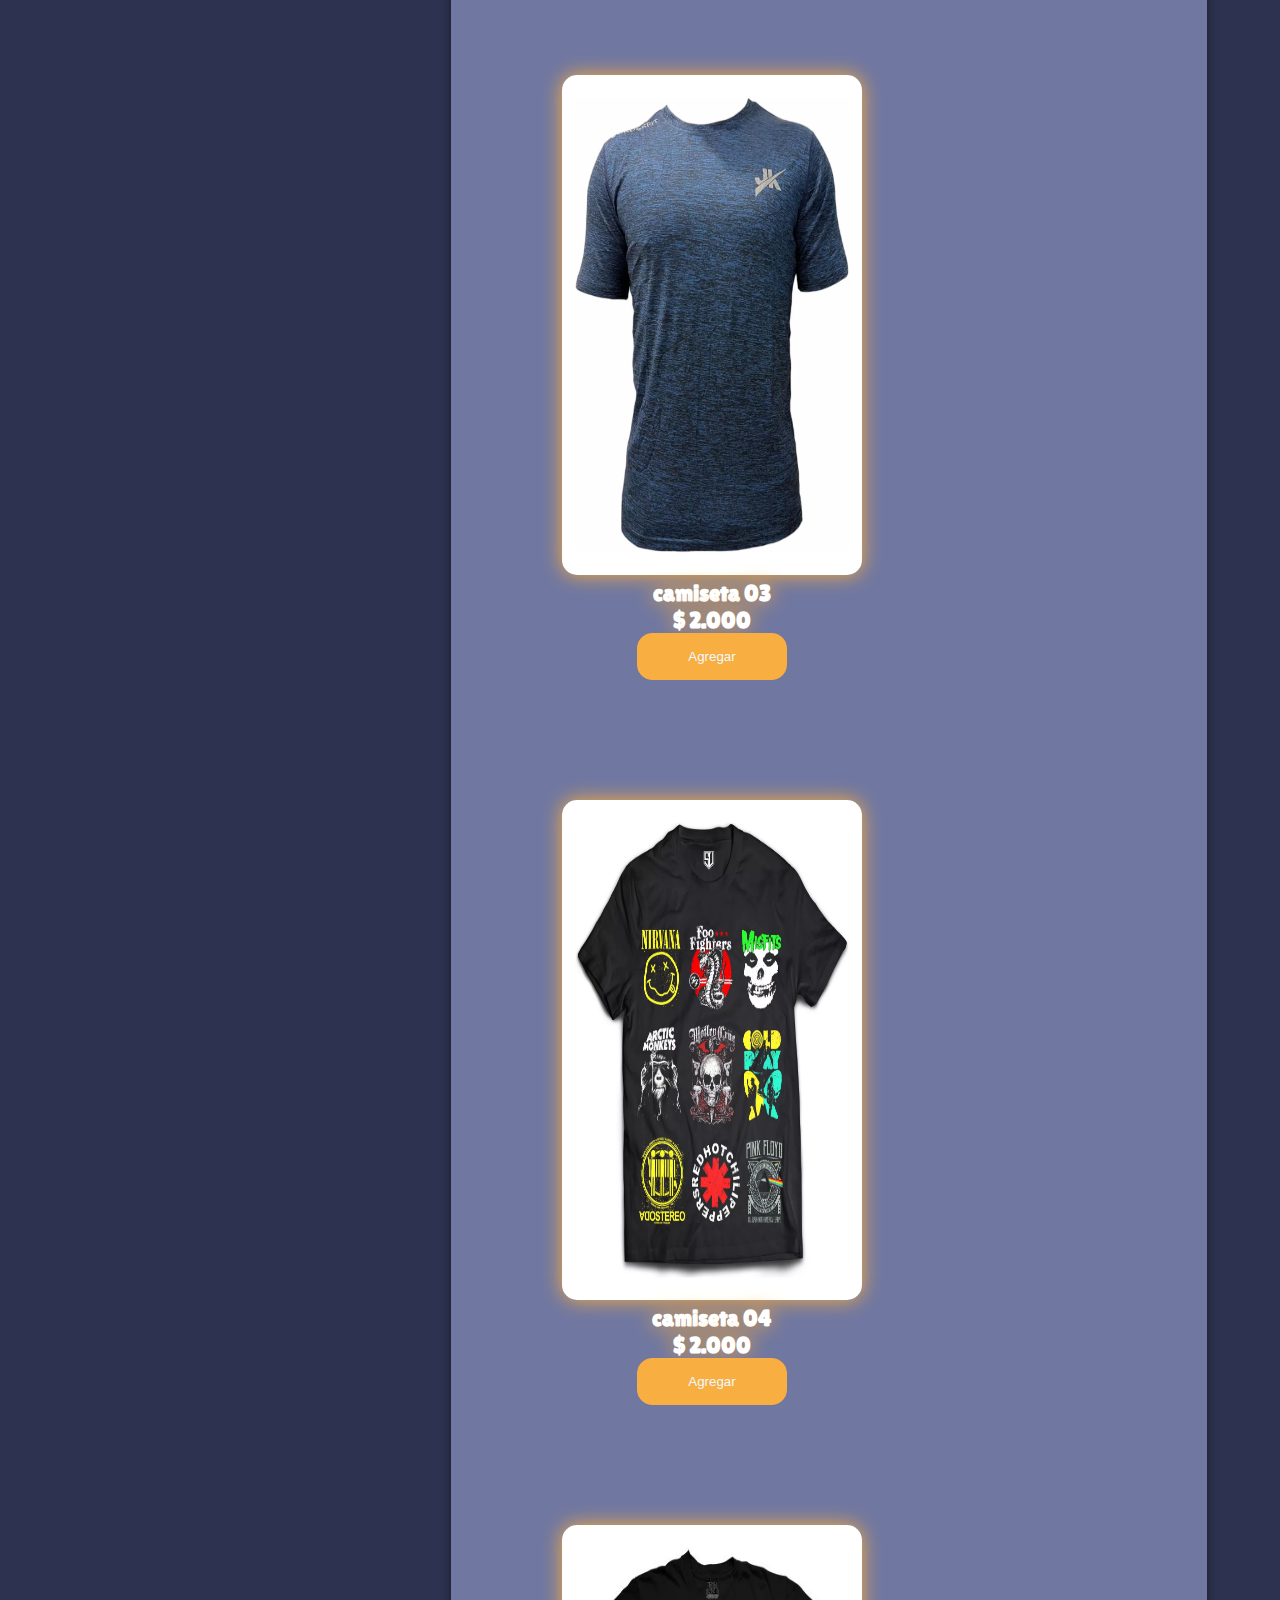
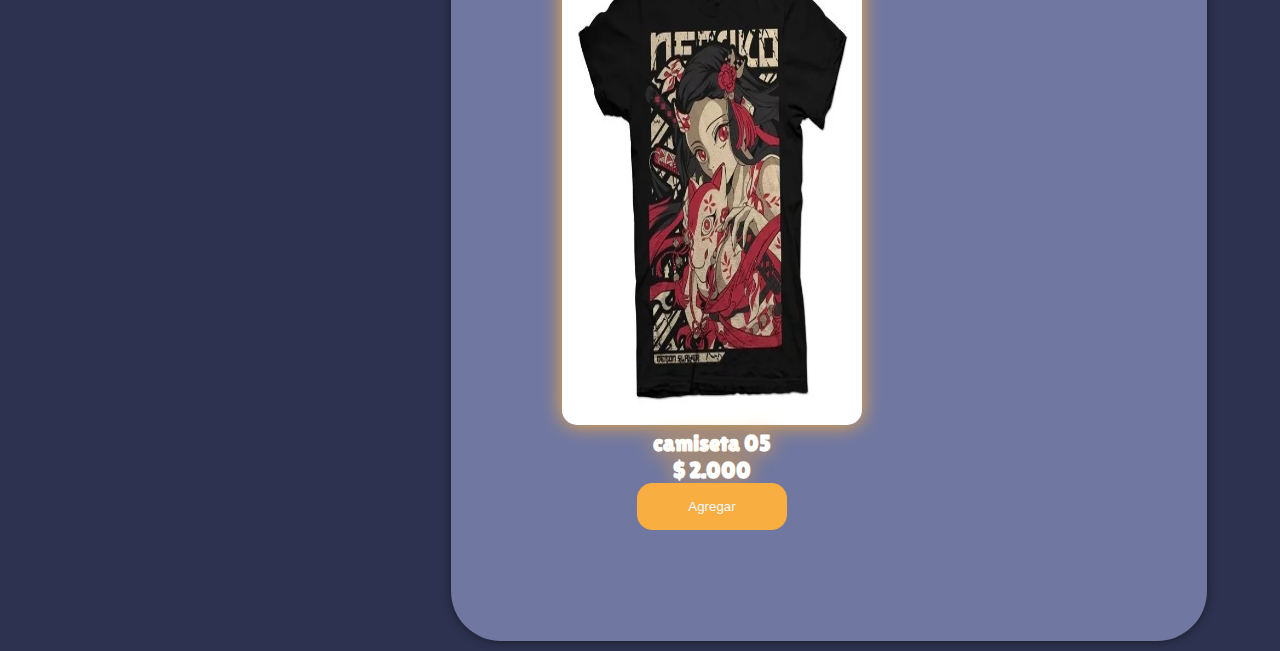
<file: pages/shirts.html>
<!DOCTYPE html>
<html lang="en">
<head>
    <meta charset="UTF-8">
    <meta name="viewport" content="width=device-width, initial-scale=1.0">
    <!-- !STYLES CSS -->
    <link rel="stylesheet" href="../css/styles.css">
    <!-- !FONT -->
    <link rel="preconnect" href="https://fonts.googleapis.com">
    <link rel="preconnect" href="https://fonts.gstatic.com" crossorigin>
    <link href="https://fonts.googleapis.com/css2?family=Protest+Riot&display=swap" rel="stylesheet">
    <!-- !FONT -->
    <link rel="preconnect" href="https://fonts.googleapis.com">
    <link rel="preconnect" href="https://fonts.gstatic.com" crossorigin>
    <link href="https://fonts.googleapis.com/css2?family=Lilita+One&family=Protest+Riot&display=swap" rel="stylesheet">
    <title>CampusShop</title>
</head>
<body>

    <!-- !ASIDE LEFT -->
    <section id="aside-left">
        <!--TODO: CAMPUSHOP -->
        <div class="campus-shop">
            <h1>CampusShop</h1>
            <ul class="navbar">
                <li><a href="../index.html">Todos los productos</a></li>
                <li><a href="coats.html">Abrigos</a></li>
                <li><a href="shirts.html">Camisetas</a></li>
                <li><a href="pants.html">Pantalones</a></li>
            </ul>
        </div>

        <div class="foot">
            <div class="footers">
                <ul>
                    <li><a href="cart.html">Carritos</a></li>
                    <li>3</li>
                </ul>
                <p>&copy;2024 Cristopher</p>
            </div>
        </div>
    </section>

    <!-- !ALL PRODUCTS -->
    <section id="products">
        <h1>Camisetas</h1>

        <!--TODO: ALL PRODUCT -->

        <div class="container-products all-products">

            <div class="product">
                <!-- SHIRTS -->
                <div class="image">
                    <img src="../images/camiseta01.webp" alt="camiseta">
                </div>

                <div class="text-image">
                    <h3>camiseta 01</h3>
                    <h3>$ 1.000</h3>
                    <button>Agregar</button>
                </div>
            </div>

            <div class="product">

                <div class="image">
                    <img src="../images/camiseta02.webp" alt="camiseta">
                </div>

                <div class="text-image">
                    <h3>camiseta 02</h3>
                    <h3>$ 2.000</h3>
                    <button>Agregar</button>
                </div>
            </div>

            <div class="product">

                <div class="image">
                    <img src="../images/camiseta03.webp" alt="camiseta">
                </div>

                <div class="text-image">
                    <h3>camiseta 03</h3>
                    <h3>$ 2.000</h3>
                    <button>Agregar</button>
                </div>
            </div>

            <div class="product">

                <div class="image">
                    <img src="../images/camiseta04.webp" alt="camiseta">
                </div>

                <div class="text-image">
                    <h3>camiseta 04</h3>
                    <h3>$ 2.000</h3>
                    <button>Agregar</button>
                </div>
            </div>

            <div class="product">

                <div class="image">
                    <img src="../images/camiseta05.webp" alt="camiseta">
                </div>

                <div class="text-image">
                    <h3>camiseta 05</h3>
                    <h3>$ 2.000</h3>
                    <button>Agregar</button>
                </div>
            </div>

        </div>
    </section>
    <script src="../js/script.js"></script>
</body>
</html>
</file>
<file: css/styles.css>
/* !GENERAL OPTIONS */

*{
    padding: 0;
    margin: 0;
    text-decoration: none;
    list-style: none;
}

ul li a{
    color: white;
}

ul li a:hover{
    transition: .150ms;
    font-size: 1.8rem;
    text-shadow: 0px 0px 20px#f8ae40;
}


html{
    background-color: #2D3250;
}

body{
    padding: 10px;
    display: grid;
    grid-template-areas:
        "campusshop campusshop products products products "
        "campusshop campusshop products products products "
        "campusshop campusshop products products products "
        "campusshop campusshop products products products "
    ;
    gap: 10;
}

/* !ASIDE LEFT */

#aside-left{
    margin-left: 50px ;
    font-family: "Protest Riot", sans-serif;
    font-style: normal;
    background-color: #424769;
    position: fixed;
    grid-area: campusshop;
    padding: 5%;
    height: 84%;
    border-radius: 50px;
    box-shadow: 0px 0px 10px #111a;
}

.campus-shop h1{
    font-size: 3.5rem;
    color: whitesmoke;
    text-shadow: 0px 0px 20px #f8ae40;
}

.campus-shop ul li{
    padding: 20px;
    font-size: 1.5rem;
}

.navbar{
    padding-top: 100px;
}

.foot{
    padding-top: 20px ;
}

.footers{
    font-size: 1.5rem;
}

.footers ul{
    display: flex;
    padding-top: 100px;
    padding-bottom: 100px;
}

.footers ul li{
    padding: 20px;
}

.footers p{
    padding-top: 100px;
    text-align: center;
}


/* !PRODUCTS */

#products{
    text-align: center;
    font-family: "Lilita One", sans-serif;
    font-style: normal;
    background-color: #7077A1;
    grid-area: products;
    padding: 5%;
    border-radius: 50px ;
    box-shadow: 0px 0px 10px #111a ;
    width: 50%;
    margin-left: 35%;
}

#products h1{
    font-size: 3.5rem;
    padding-bottom: 40px ;
    color: #ECE3CE;
    text-shadow: 0px 0px 20px #f8ae40;
}

.container-products{
    display: flex;
    flex-wrap: wrap;
    gap: 1.5rem;
    text-align: center;
    
}

.container-products .product{
    width: 300px;
    height: auto;
    margin: 3rem;
}

.product .image{
    width: min-content;
    height: min-content;
}

.image img{
    width: 300px;
    height: 500px;
    border-radius: 15px;
    box-shadow: 0px 0px 20px#f8ae40;
}

.text-image{
    font-size: 20px;
    text-align: center;
    color: white;
    text-shadow: 0px 0px 20px #f8ae40;
    background-color: #7077A1;
    border-radius: 15px;
}

.text-image button{
    width: 150px;
    padding: 15px;
    background-color: #f8ae40;
    border: 1px solid #f8ae40;
    border-radius: 15px;
    color: aliceblue;
}
.text-image button:hover{
    transition: .1s;
    box-shadow: 0px 0px 20px #ffc670;
}
.text-image button:active{
    box-shadow: none;
    padding: 10px;
}

@media (max-width: 768px) {
    body{
        width: 100%;
        display: grid;
        grid-template-areas:
            "campusshop campusshop campusshop campusshop"
            "products products products products products"
            "products products products products products"
            "products products products products products"
        ;
    }
    
    #aside-left{
        margin-left: 0;
        height: 966px;
        position: fixed;
        top: -1049px;
        right: 0;
        left: 0;
        transition: top 0.5s;
    }
    
    .container-products{
        justify-content: center;
    }

    .container-products .product{
        width: 200px;
        height: auto;
        margin: 3rem;
    }

    #products{
        text-align: center;
        margin-top: 50px;
        margin-left: 0;
        width: 90%;        
    }
    .product .image{
        width: min-content;
        height: min-content;
    }
    
    .image img{
        width: 200px;
        height: 300px;
        border-radius: 15px;
        box-shadow: 0px 0px 20px#f8ae40;
    }
}

@media (max-width: 425px) {
    body{
        width: 100%;
        display: grid;
        grid-template-areas:
            "campusshop campusshop campusshop campusshop"
            "products products products products products"
            "products products products products products"
            "products products products products products"
        ;
    }
    
    #aside-left{
        height: 1000px;
        position: fixed;
        top: -1000px;
        right: 0;
        left: 0;
        cursor: pointer;
        transition: top 0.5s;
    }
    
    .container-products{
        justify-content: center;
    }

    .container-products .product{
        width: 200px;
        height: auto;
        margin: 3rem;
    }

    #products{
        text-align: center;
        margin-top: 50px;
        margin-left: 0;
        width: 90%;        
    }
    .product .image{
        width: min-content;
        height: min-content;
    }
    
    .image img{
        width: 200px;
        height: 300px;
        border-radius: 15px;
        box-shadow: 0px 0px 20px#f8ae40;
    }
}
</file>
<file: css/carrito.css>
/* !GENERAL OPTIONS */

*{
    padding: 0;
    margin: 0;
    text-decoration: none;
    list-style: none;
}

ul li a{
    color: white;
}

ul li a:hover{
    transition: .150ms;
    font-size: 1.8rem;
    text-shadow: 0px 0px 20px#f8ae40;
}


html{
    background-color: #2D3250;
}

body{
    padding: 10px;
    display: grid;
    grid-template-areas:
        "campusshop campusshop products products"
        "campusshop campusshop products products"
        "campusshop campusshop products products"
        "campusshop campusshop products products"
    ;
    gap: 10;
}

/* !ASIDE LEFT */

#aside-left{
    margin-left: 50px;
    font-family: "Protest Riot", sans-serif;
    font-style: normal;
    background-color: #424769;
    position: fixed;
    grid-area: campusshop;
    padding: 5%;
    height: 84%;
    border-radius: 50px;
    box-shadow: 0px 0px 10px #111a;
}

.campus-shop h1{
    font-size: 3.5rem;
    color: whitesmoke;
    text-shadow: 0px 0px 20px #f8ae40;
}

.campus-shop ul li{
    padding: 20px;
    font-size: 1.5rem;
}

.navbar{
    padding-top: 100px;
}

.foot{
    padding-top: 20px ;
}

.footers{
    font-size: 1.5rem;
}

.footers ul{
    display: flex;
    padding-top: 100px;
    padding-bottom: 100px;
}

.footers ul li{
    padding: 20px;
}

.footers p{
    padding-top: 100px;
    text-align: center;
    padding-left: 50px;
}

/* !PRODUCTS */

#products{
    font-family: "Lilita One", sans-serif;
    font-style: normal;
    background-color: #7077A1;
    grid-area: products;
    padding: 5%;
    border-radius: 50px ;
    box-shadow: 0px 0px 10px #111a inset;
    width: 50%;
    margin-left: 35%;
}

#products h1{
    font-size: 3.5rem;
    padding-bottom: 40px ;
    color: #ECE3CE;
    text-shadow: 0px 0px 20px #f8ae40;
}

.container-products{
    display: flex;
    flex-wrap: wrap;
    text-align: center;
}

.container-products .product{
    display: flex;
    width: 100%;
    height: 300px;
    margin: 3rem;
}

.product .image{
    width: min-content;
    height: min-content;
}

.image img{
    width: 300px;
    height: 300px;
    border-radius: 15px;
    box-shadow: 0px 0px 20px#f8ae40;
}

.text-image{
    display: flex;
    align-items: center;
    justify-content: space-around;
    width: 100%;

    font-size: 15px;
    text-align: center;
    color: white;
    text-shadow: 0px 0px 20px #f8ae40;
    background-color: #7077A1;
    border-radius: 15px;
}

.foot{
    display: flex;
    align-items: center;
    justify-content: space-between;
}

.foot button{
    width: 150px;
    padding: 15px;
    background-color: #f8ae40;
    border: 1px solid #f8ae40;
    border-radius: 15px;
    color: aliceblue;
}
.foot button:hover{
    transition: .1s;
    box-shadow: 0px 0px 20px #ffc670;
}
.foot button:active{
    box-shadow: none;
    padding: 10px;
}

.total{
    display: flex;
    align-items: center;
    gap: 2rem;
}

@media (max-width: 768px) {
    body{
        width: 100%;
        display: grid;
        grid-template-areas:
            "campusshop campusshop campusshop campusshop"
            "products products products products products"
            "products products products products products"
            "products products products products products"
        ;
    }
    
    #aside-left{
        margin-left: 0;
        height: 966px;
        position: fixed;
        top: -1049px;
        right: 0;
        left: 0;
        transition: top 0.5s;
    }
    
    .container-products .product{
        display: grid;
        grid-template-columns: 1fr;
        width: 100%;
        height: 300px;
        margin: 3rem;
    }

    .container-products .product{
        width: 200px;
        height: auto;
        margin: 3rem;
    }

    #products{
        text-align: center;
        margin-top: 50px;
        margin-left: 0;
        width: 90%;        
    }
    .product .image{
        width: min-content;
        height: min-content;
    }
    
    .image img{
        width: 200px;
        height: 300px;
        border-radius: 15px;
        box-shadow: 0px 0px 20px#f8ae40;
    }
}

@media (max-width: 425px) {
    body{
        width: 100%;
        display: grid;
        grid-template-areas:
            "campusshop campusshop campusshop campusshop"
            "products products products products products"
            "products products products products products"
            "products products products products products"
        ;
    }
    
    #aside-left{
        height: 1000px;
        position: fixed;
        top: -1000px;
        right: 0;
        left: 0;
        cursor: pointer;
        transition: top 0.5s;
    }
    
    .container-products .product{
        display: grid;
        grid-template-columns: 1fr;
        width: 100%;
        height: 300px;
        margin: 3rem;
    }

    .text-image{
        display: flex;
        flex-direction: column;
        align-items: center;
        justify-content: center;
        width: 100%;
    
        font-size: 15px;
        text-align: center;
        color: white;
        text-shadow: 0px 0px 20px #f8ae40;
        background-color: #7077A1;
        border-radius: 15px;
    }

    .container-products{
        justify-content: center;
    }

    .container-products .product{
        width: 200px;
        height: auto;
        margin: 3rem;
    }

    #products{
        text-align: center;
        margin-top: 50px;
        margin-left: 0;
        width: 90%;        
    }
    .product .image{
        width: min-content;
        height: min-content;
    }
    
    .image img{
        width: 200px;
        height: 300px;
        border-radius: 15px;
        box-shadow: 0px 0px 20px#f8ae40;
    }
}
</file>
